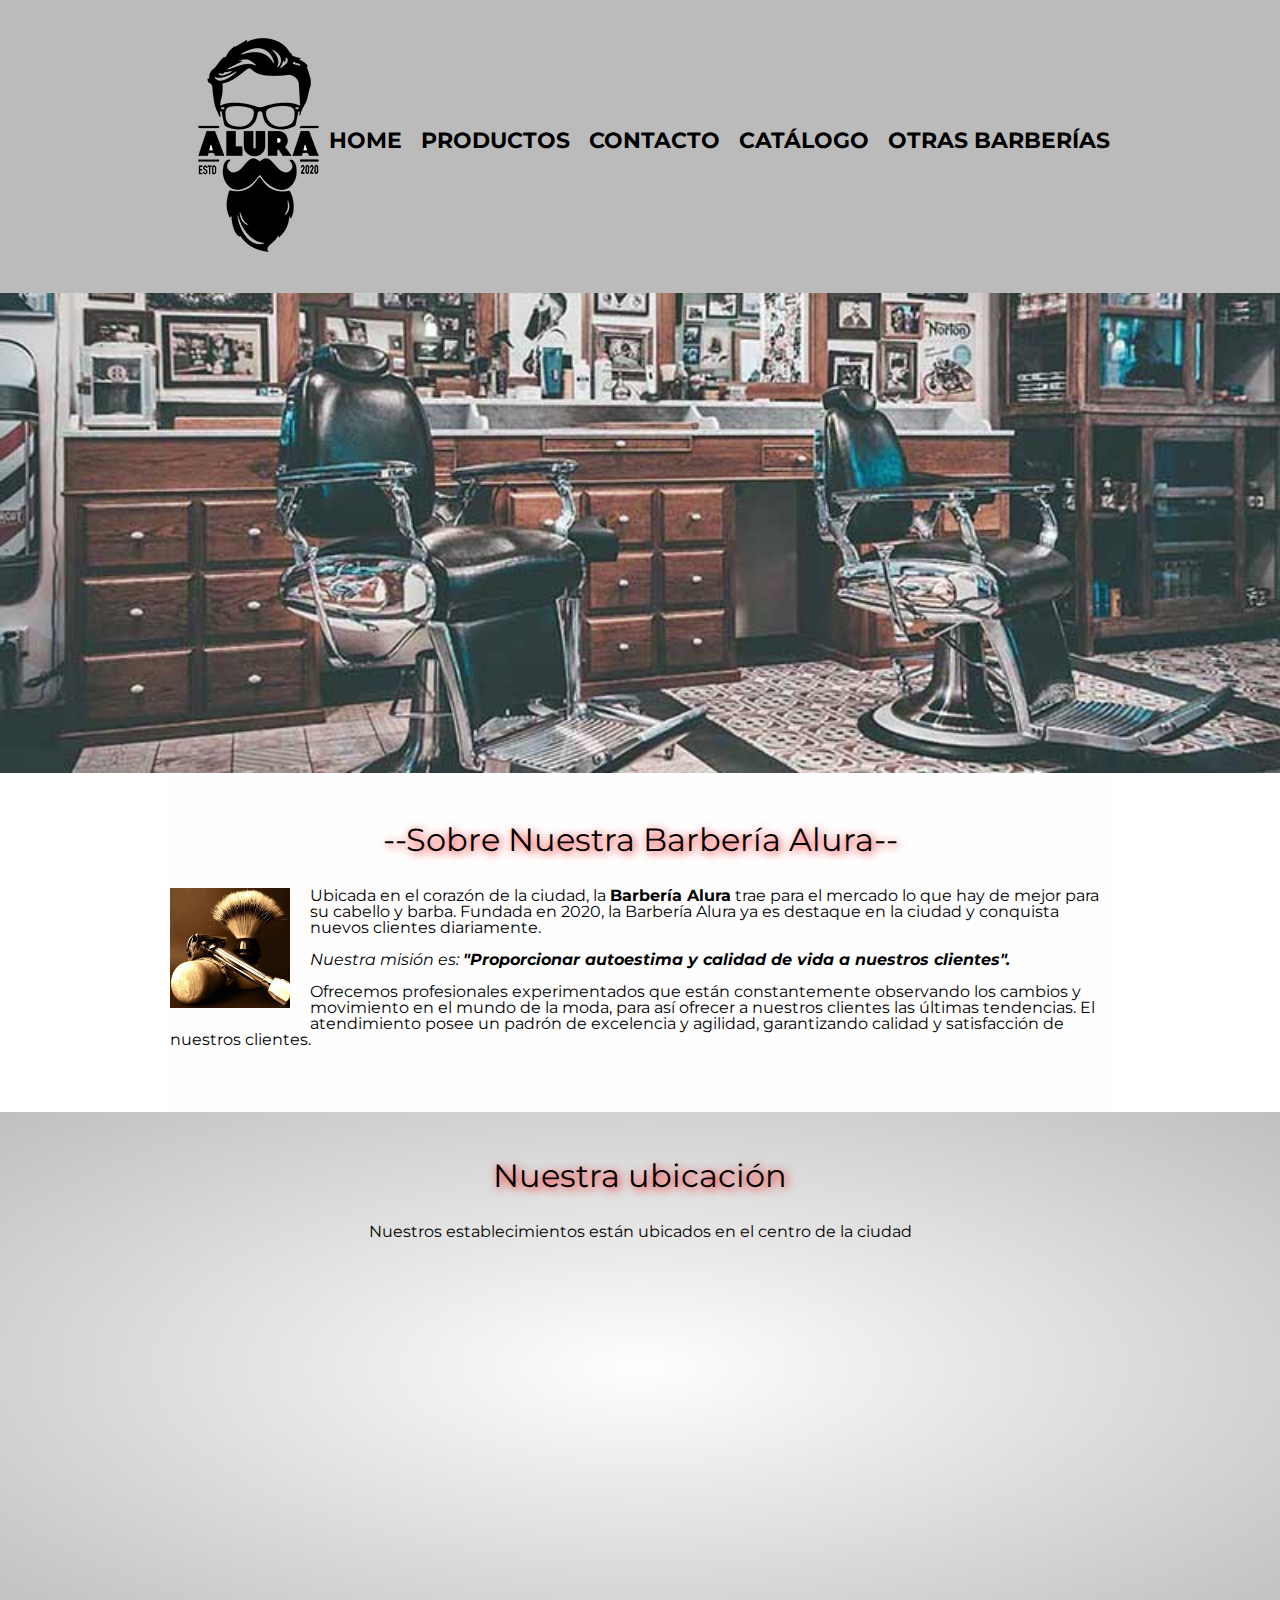
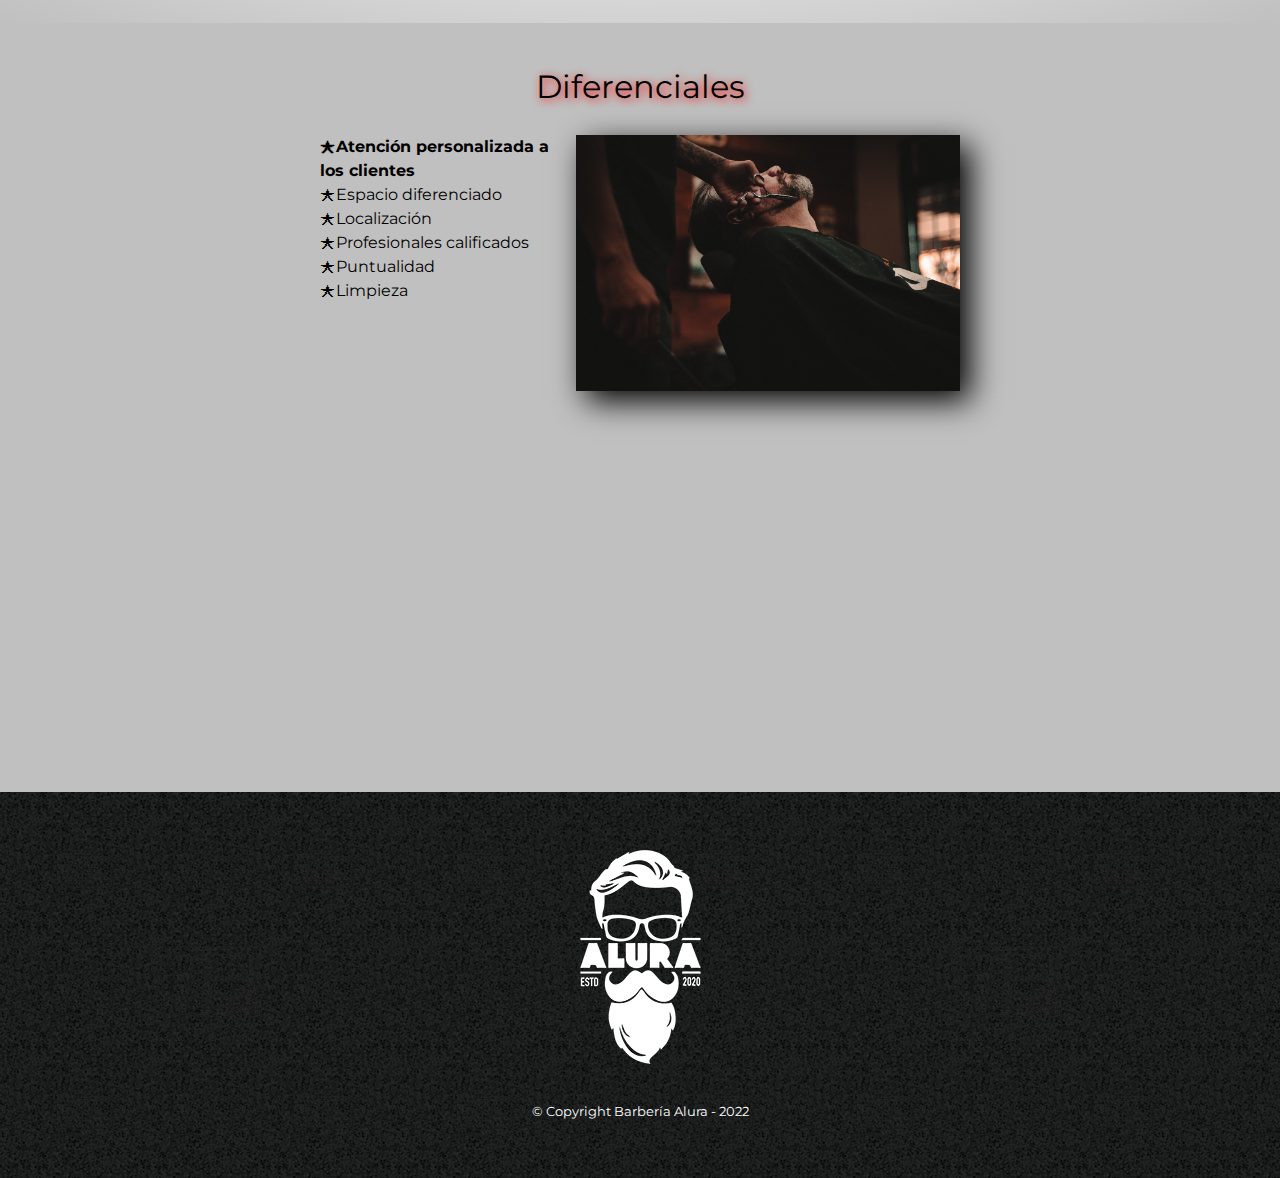
<file: index.html>
<!DOCTYPE html> <!--Indica la version 5 de HTML que usaremos-->

<html lang="es">

    <head>  <!--Etiquetas informativas-->
        <meta charset="UTF-8"> <!--Para definir el diccionario-->
        <meta name="viewport" content="width=device-width">
        <title>Barbería Alura</title>
        <link rel="stylesheet" href="./css/reset.css">
        <link rel="stylesheet" href="./css/style.css"> <!--etiqueta de referencia para css-->
        <link href="https://fonts.googleapis.com/css2?family=Montserrat:wght@300&display=swap" rel="stylesheet">
    </head>
  
    <body>

        <header>
            <div class="caja"> <!--etiqueta para crear bloques-->
                <h1><img src="./img/productos/logo.png"></h1>
                <nav>
                    <ul>
                        <li><a href="./index.html">Home</a></li>  <!--a href: para referirnos a los vinculos o links-->
                        <li><a href="./productos.html">Productos</a></li>
                        <li><a href="./contacto.html">Contacto</a></li>
                        <li><a href="https://co.pinterest.com/pistonbarber/catalogo-de-cortes/">Catálogo</a></li>
                        <li><a href="https://feelingperu.com/mejores-barberias-en-lima">Otras barberías</a></li>

                    </ul>
                </nav>
            </div>
        </header>

        <img class="banner" src="img/banner.jpg"> <!--identar (id) para llamar y usarlo una vez en style.css-->

       <main>
            <section class="principal">
                <h2 class="titulo-principal">--Sobre Nuestra Barbería Alura--</h2>

                <img class="utensilios" src="img/productos/utensilios.png" alt="Utensilios de un barbero.">

                <p>Ubicada en el corazón de la ciudad, la <strong>Barbería Alura</strong> trae para el mercado lo que hay de mejor para su cabello y barba. Fundada en 2020, la Barbería Alura ya es destaque en la ciudad y conquista nuevos clientes diariamente.</p>
            
                <p id="mision"><em>Nuestra misión es: <strong>"Proporcionar autoestima y calidad de vida a nuestros clientes".</strong></em></p>
                
                <p>Ofrecemos profesionales experimentados que están constantemente observando los cambios y movimiento en el mundo de la moda, para así ofrecer a nuestros clientes las últimas tendencias. El atendimiento posee un padrón de excelencia y agilidad, garantizando calidad y satisfacción de nuestros clientes. </p>
            </section>
            
            <section class="mapa">
                <h3 class="titulo-principal">Nuestra ubicación</h3>
                <p>Nuestros establecimientos están ubicados en el centro de la ciudad</p>

                <div class="mapa-contenido">
                    <iframe src="https://www.google.com/maps/embed?pb=!1m14!1m12!1m3!1d3656.449840474902!2d-46.63452058466291!3d-23.588194784669483!2m3!1f0!2f0!3f0!3m2!1i1024!2i768!4f13.1!5e0!3m2!1ses!2spe!4v1676593753216!5m2!1ses!2spe" width="100%" height="300" style="border:0;" allowfullscreen="" loading="lazy" referrerpolicy="no-referrer-when-downgrade"></iframe>
                </div>


            </section>
            

            <section class="diferenciales"> <!--Una class permite reutilizar ese estilo-->
                <h3 class="titulo-principal">Diferenciales</h3>

                <div class="contenido-diferenciales">
                    <ul class="lista-diferenciales">    <!--untable list-->
                        <li class="items">Atención personalizada a los clientes</li>
                        <li class="items">Espacio diferenciado</li>
                        <li class="items">Localización</li>
                        <li class="items">Profesionales calificados</li>
                        <li class="items">Puntualidad</li>
                        <li class="items">Limpieza</li>
                    </ul><img src="img/diferenciales.jpg" class="imagen-diferenciales">
                </div>
                <div class="video">
                    <iframe width="100%" height="315" src="https://www.youtube.com/embed/wcVVXUV0YUY" title="YouTube video player" frameborder="0" allow="accelerometer; autoplay; clipboard-write; encrypted-media; gyroscope; picture-in-picture; web-share" allowfullscreen></iframe>
                </div>

            </section>

            

        </main>
       
    <footer>
        <img src="./img/productos/logo-blanco.png">
        <p class="copyright">&copy Copyright Barbería Alura - 2022</p>
    </footer>

    </body>
    
</html>
</file>
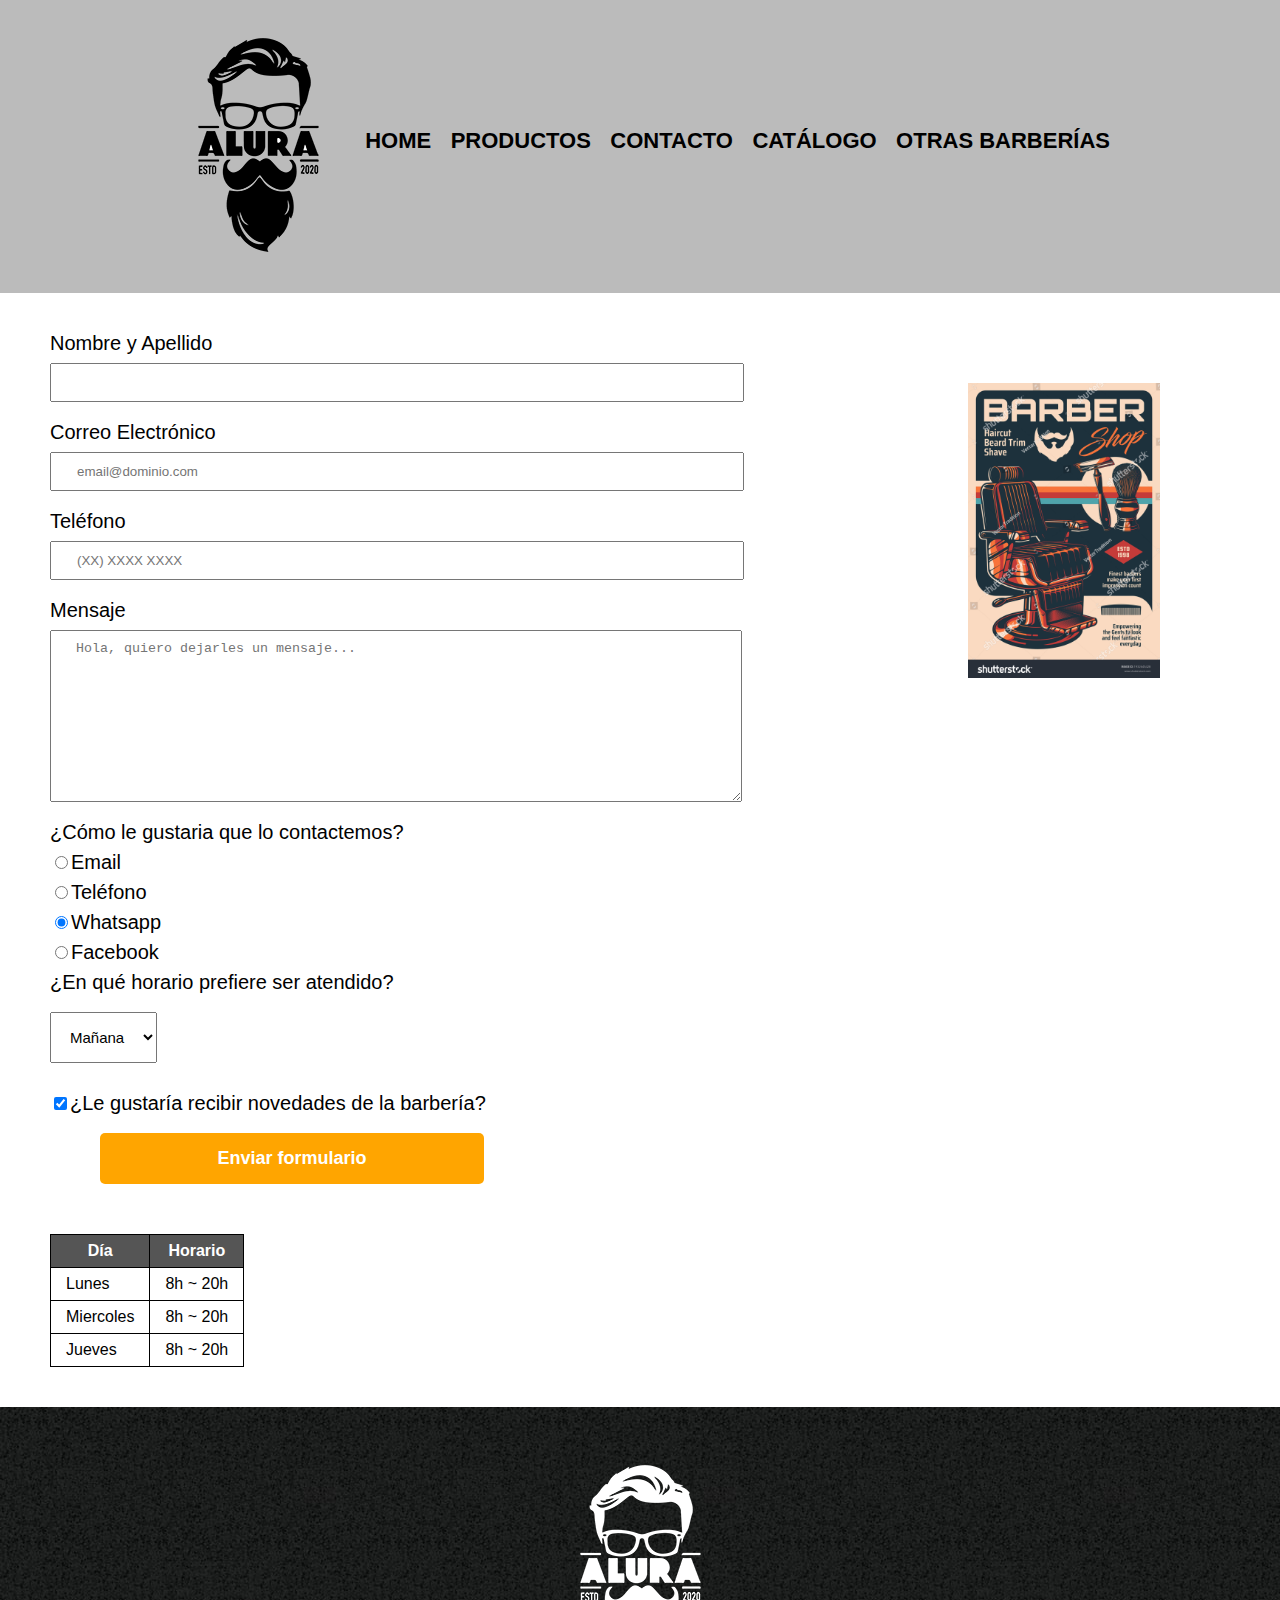
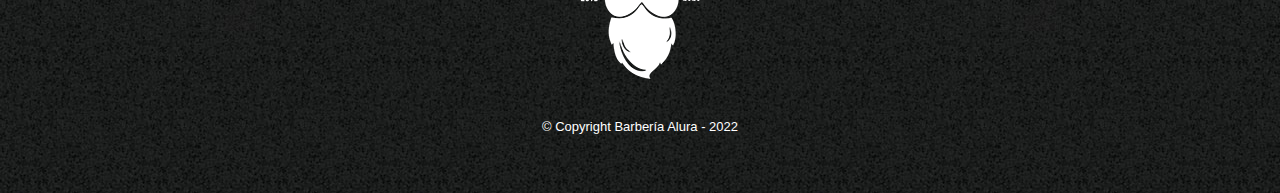
<file: contacto.html>
<!DOCTYPE html>

<html>
    <head>
        <meta charset="UTF-8">
        <title>Contacto - Barbería Alura</title>
        <link rel="stylesheet" href="./css/reset.css">
        <link rel="stylesheet" href="./css/style.css">
    </head>
    <body>
        <header>
            <div class="caja"> <!--etiqueta para crear bloques-->
                <h1><img src="./img/productos/logo.png" alt="Logo de la barbería Alura"></h1>
                <nav>
                    <ul>
                        <li><a href="./index.html">Home</a></li>  <!--a href: para referirnos a los vinculos o links-->
                        <li><a href="./productos.html">Productos</a></li>
                        <li><a href="./contacto.html">Contacto</a></li>
                        <li><a href="https://co.pinterest.com/pistonbarber/catalogo-de-cortes/">Catálogo</a></li>
                        <li><a href="https://feelingperu.com/mejores-barberias-en-lima">Otras barberías</a></li>

                    </ul>
                </nav>
            </div>
        </header>
        
        <main>
            <form>

                <img class="imgContacto" src="./img/contacto.jpg" alt="Imagen para apartado de contactos.">

                <label for="nombreapellido">Nombre y Apellido</label>
                <input type="text" id="nombreapellido" class="input-padron" required>


                <label for="correoelectronico">Correo Electrónico</label>
                <input type="email" id="correoelectronico" class="input-padron" required placeholder="email@dominio.com">
                

                <label for="telefono">Teléfono</label>
                <input type="tel" id="telefono" class="input-padron" required placeholder="(XX) XXXX XXXX">

                <label for="mensaje">Mensaje</label>
                <textarea cols="70" rows="10" id="mensaje" class="input-padron" required placeholder="Hola, quiero dejarles un mensaje..."></textarea>

                <!---->
                <legend>¿Cómo le gustaria que lo contactemos?</legend>
                <fieldset>
                    <p class="test" id="test"></p>
                    <!--<p class="test" id="test" style="¿Cómo lo contacatamos?"></p>-->
                    <label for="radio-email"><input type="radio" name="contacto" value="email" id="radio-email">Email</label>

                    <label for="radio-telefono"><input type="radio" name="contacto" value="telefono" id="radio-telefono">Teléfono</label>

                    <label for="radio-whatsapp"><input type="radio" name="contacto" value="whatsapp" id="radio-whatsapp" checked>Whatsapp</label>
                    

                    <label for="radio-facebook"><input type="radio" name="contacto" value="facebook" id="radio-facebook">Facebook</label>
                    
                </fieldset>
                <!---->
                <fieldset>
                    <legend>¿En qué horario prefiere ser atendido?</legend>
                        <select class="options">
                            <option>Mañana</option>
                            <option>Tarde</option>
                            <option>Noche</option>
                        </select>
                </fieldset>


                <label class="checkbox"><input type="checkbox" checked>¿Le gustaría recibir novedades de la barbería?</label>

                <input type="submit" value="Enviar formulario" class="enviar">
            </form>


            <table>
                <thead>                 <!--Encabezado (haciendo las tablas)-->
                    <tr>
                        <th>Día</th>
                        <th>Horario</th>
                    </tr>
                </thead>
                <tbody>
                     <tr>
                        <td>Lunes</td>
                        <td>8h ~ 20h</td>
                    </tr>
                    <tr>
                        <td>Miercoles</td>
                        <td>8h ~ 20h</td>
                    </tr>
                    <tr>
                        <td>Jueves</td>
                        <td>8h ~ 20h</td>
                    </tr>
                </tbody>
            </table>
            
        </main>
        <footer>
            <img src="./img/productos/logo-blanco.png" alt="Logo de la barbería Alura">
            <p class="copyright">&copy Copyright Barbería Alura - 2022</p>
        </footer>
    </body>
</html>
</file>
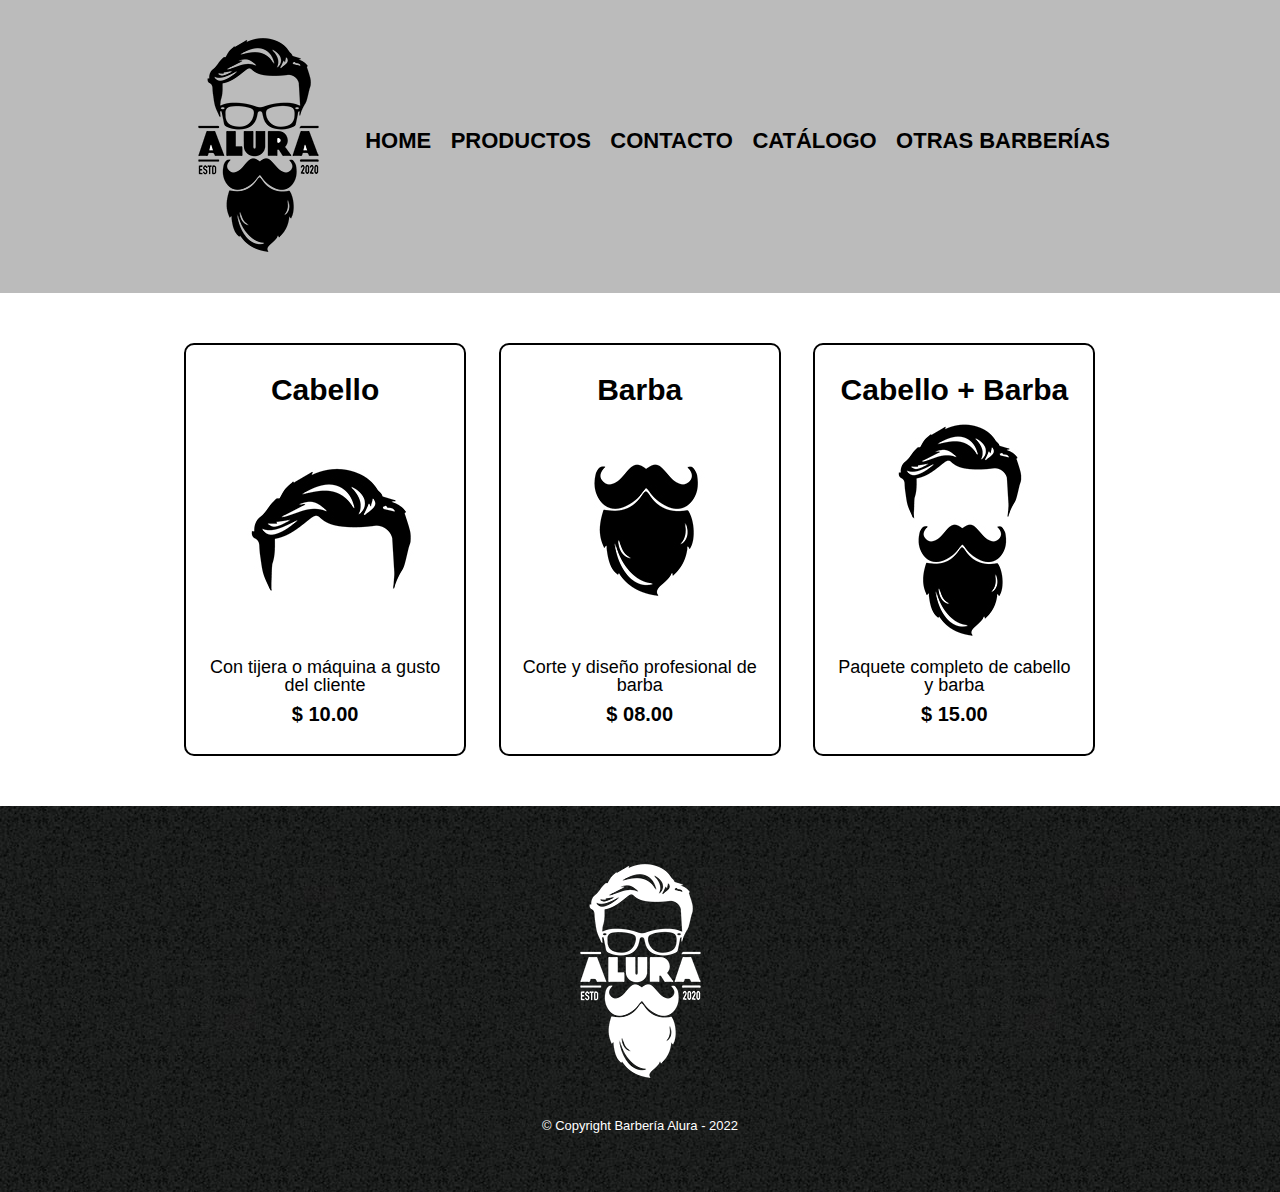
<file: productos.html>
<!DOCTYPE html>

<html>
    <head>
        <meta charset="UTF-8">
        <title>Productos - Barbería Alura</title>
        <link rel="stylesheet" href="./css/reset.css">
        <link rel="stylesheet" href="./css/style.css">
    </head>
    <body>
        <header>
            <div class="caja"> <!--etiqueta para crear bloques-->
                <h1><img src="./img/productos/logo.png"></h1>
                <nav>
                    <ul>
                        <li><a href="./index.html">Home</a></li>  <!--a href: para referirnos a los vinculos o links-->
                        <li><a href="./productos.html">Productos</a></li>
                        <li><a href="./contacto.html">Contacto</a></li>
                        <li><a href="https://co.pinterest.com/pistonbarber/catalogo-de-cortes/">Catálogo</a></li>
                        <li><a href="https://feelingperu.com/mejores-barberias-en-lima">Otras barberías</a></li>

                    </ul>
                </nav>
            </div>
        </header>

        <main>
            <ul class="productos">
                <li>
                    <h2>Cabello</h2>
                    <img src="img/productos/cabello.jpg">
                    <p class="producto-descripcion">Con tijera o máquina a gusto del cliente</p>
                    <p class="producto-precio">$ 10.00</p>
                    
                </li>
                <li>
                    <h2>Barba</h2>
                    <img src="img/productos/barba.jpg">
                    <p class="producto-descripcion">Corte y diseño profesional de barba</p>
                    <p class="producto-precio">$ 08.00</p>
                    
                </li>
                <li>
                    <h2>Cabello + Barba</h2>
                    <img src="img/productos/cabello+barba.jpg">
                    <p class="producto-descripcion">Paquete completo de cabello y barba</p>
                    <p class="producto-precio">$ 15.00</p>  
                </li>
            </ul> 
        </main>


        <footer>
            <img src="./img/productos/logo-blanco.png">
            <p class="copyright">&copy Copyright Barbería Alura - 2022</p>
        </footer>
    </body>
</html>
</file>
<file: css/style.css>
body{
    font-family: 'Montserrat', sans-serif;
}

header{
    background-color: #BBBBBB;
    padding: 20px 0;
}

.caja{
    width: 940px;
    position: relative;
    margin: 0 auto;
}
.caja li a:hover{
    opacity: 0.3;
}

nav{
    position: absolute;
    top: 110px;
    right: 0px;
}

nav li{
    display: inline;
    margin: 0 0 0 15px;
}

nav a{
    text-transform: uppercase;
    color: #000000;
    font-weight: bold;
    font-size: 22px;
    text-decoration: none;

}

nav a:hover{
    color: #c78c19;
    text-decoration: underline;
}

.productos{
    width: 940px;
    margin: 0 auto;
    padding: 50px;
}

.productos li{
    display: inline-block;
    text-align: center;
    width: 30%;
    vertical-align: top;
    /*background: #CCCCCC;*/
    margin: 0 1.5%; /*Se añade un espacio externo entre los lados de los productos listados*/ 
    padding: 30px 20px;
    box-sizing: border-box;       /*bordes no van a sobrepasar el 30% de width*/
    border: 2px solid #000000;  /*border-color: #000000;
                                    border-width: 2px;
                                    border-style: solid;*/
    
    border-radius: 10px;
    /*
    border-radius: 10px 25px 40px 50px; //inicia en borde superior izq. en sentido horario*/
    /*border-top-left-radius: 10px;
    border-top-right-radius: 25px;
    border-bottom-right-radius: 40px;
    border-bottom-left-radius: 50px;
    */    
}

.productos li:hover{
    border-color: #c78c19;
}

.productos li:active{
    border-color: #088c19;
}

.productos h2{
    font-size: 30px;
    font-weight: bold;
}

.productos li:hover h2{
    font-size: 33px;
}

.producto-descripcion{
    font-size: 18px;
}

.producto-precio{
    font-size: 20px;
    font-weight: bold;
    margin-top: 10px;  /*margin-top: para separar con 10pixeles de la descripción*/
}

footer{
    text-align: center;
    /*background: url(/img/productos/bg.jpg);*/
    background: url(../img/productos/bg.jpg);
    padding: 40px; /*espaciamiento interno*/
}

.copyright{
    color: #FFFFFF;
    font-size:13px;
    margin: 20px;
}

/*Contacto*/
.imgContacto{
    width: 15%;
    height: 15%;
    float: right;
    margin: 50px 120px 20px 0;
    /*padding: 1em;*/
}
.imgContacto:hover{
    opacity: 0.5;
}



form{
    margin: 40px 0;
}

form label, form legend{
    display: block;
    font-size: 20px;
    margin: 0 0 10px 50px;  /*top right buttom left (sentido horario)*/

}

.input-padron{
    display: block;
    margin: 0 0 20px 50px;
    padding: 10px 25px;
    width: 50%;
    
}

.checkbox{
    margin: 20px 0 20px 50px;   
}

.options{
    font-size: 15px;
    font-weight:normal;
    margin: 10px 0 10px 50px;
    padding: 1em;
}

/*
p{
    color:red;
}

form p{
    color:blue;
}

.test{
    color: yellow;
}

p.test{
    color: orange;
}
*/

.enviar{
    width: 30%;
    margin: 0 0 10px 100px;
    padding: 15px 0;
    font-size: 18px;
    font-weight: bold;
    color: white;
    background: orange;
    border: none;
    border-radius: 5px;
    transition: 1s all;
    cursor: pointer;
}

.enviar:hover{
    background: darkorange;
    transform: scale(1.2); 
}

table{
    margin: 40px 0 40px 50px;

}

thead{
    background: #555555;
    color: white;
    font-weight: bold;
}

td, th{
    border: 1px solid #000000;
    padding: 8px 15px; /* 8px en superior e inferior, y 15px en los costados*/
}

/*Aquí inicia el CSS para nuestra home*/
.banner{
    width: 100%;
}
/*main > p{
    background: red; //elemento > hijo
}  
img + p{
    background: yellow;
}
main ~ p{
    background: green;
}
.principal p:not(#mision){
    background: orange;
}
*/

.principal{
    padding: 3em 0;
    background-color: #FEFEFE;
    width: 940px;
    margin: 0 auto;
}

.titulo-principal{
    text-align: center;
    font-size: 2em;
    margin: 0 0 1em; /*espaciados*/
    clear: left;
    /*color: rgba(0,0,0.3)*/
    text-shadow: 2px 2px 10px red;
}

/*
.titulo-principal::first-letter{
    font-weight: bold;
}
.titulo-principal:before{
    content: "[";
}
.titulo-principal:after{
    content: "]";
}
p:first-line{
    font-style: italic;
}
*/

.principal p{ 
    margin: 0 0 1em;
}

.principal strong{
    font-weight: bold;
}

.principal em{
    font-style: italic;
}

.utensilios{
    width: 120px;
    float: left;
    margin: 0 20px 20px 0;
}
.utensilios:hover{
    opacity: 0.3;
}

.mapa{
    padding: 3em 0; /*3em: 3 veces el tamaño de la fuente que esta configurado por defecto*/
    background: radial-gradient(#FEFEFE, #88888888)/*(90deg,orange,blue, black, cyan 30%, white);*/
}

.mapa p{
    margin: 0 0 2em;
    text-align: center;
}

.mapa-contenido{
    width: 940px;
    margin: 0 auto;
}

.diferenciales{
    padding: 3em 0;
    background: #88888888;
}

.contenido-diferenciales{
    width: 640px;
    margin: 0 auto;
}

.lista-diferenciales{
    width: 40%;
    display: inline-block;
    vertical-align: top;
}

.items{
    line-height: 1.5;
}


.items:before{
    content: "🟉";
}

/*.items:nth-child(3){
    font-weight: bold;
}*/
.items:first-child{
    font-weight: bold;
}

.imagen-diferenciales{
    width: 60%;
    transition: 400ms;
    box-shadow: 10px 10px 30px #000000;
}

.imagen-diferenciales:hover{
    opacity: 0.3;
}

.video{
    width: 560px;
    margin: 1em auto;
}

/*trabajar con condiciones*/
@media screen and (max-width:480px){
    h1{
        text-align: center;
    }
    nav{
        position: static;
    }
    .caja, .principal, .mapa-contenido, .contenido-diferenciales, .video{
        width: auto;
    }
    .lista-diferenciales, .imagen-diferenciales{
        width: 100%;
    }
}
</file>
